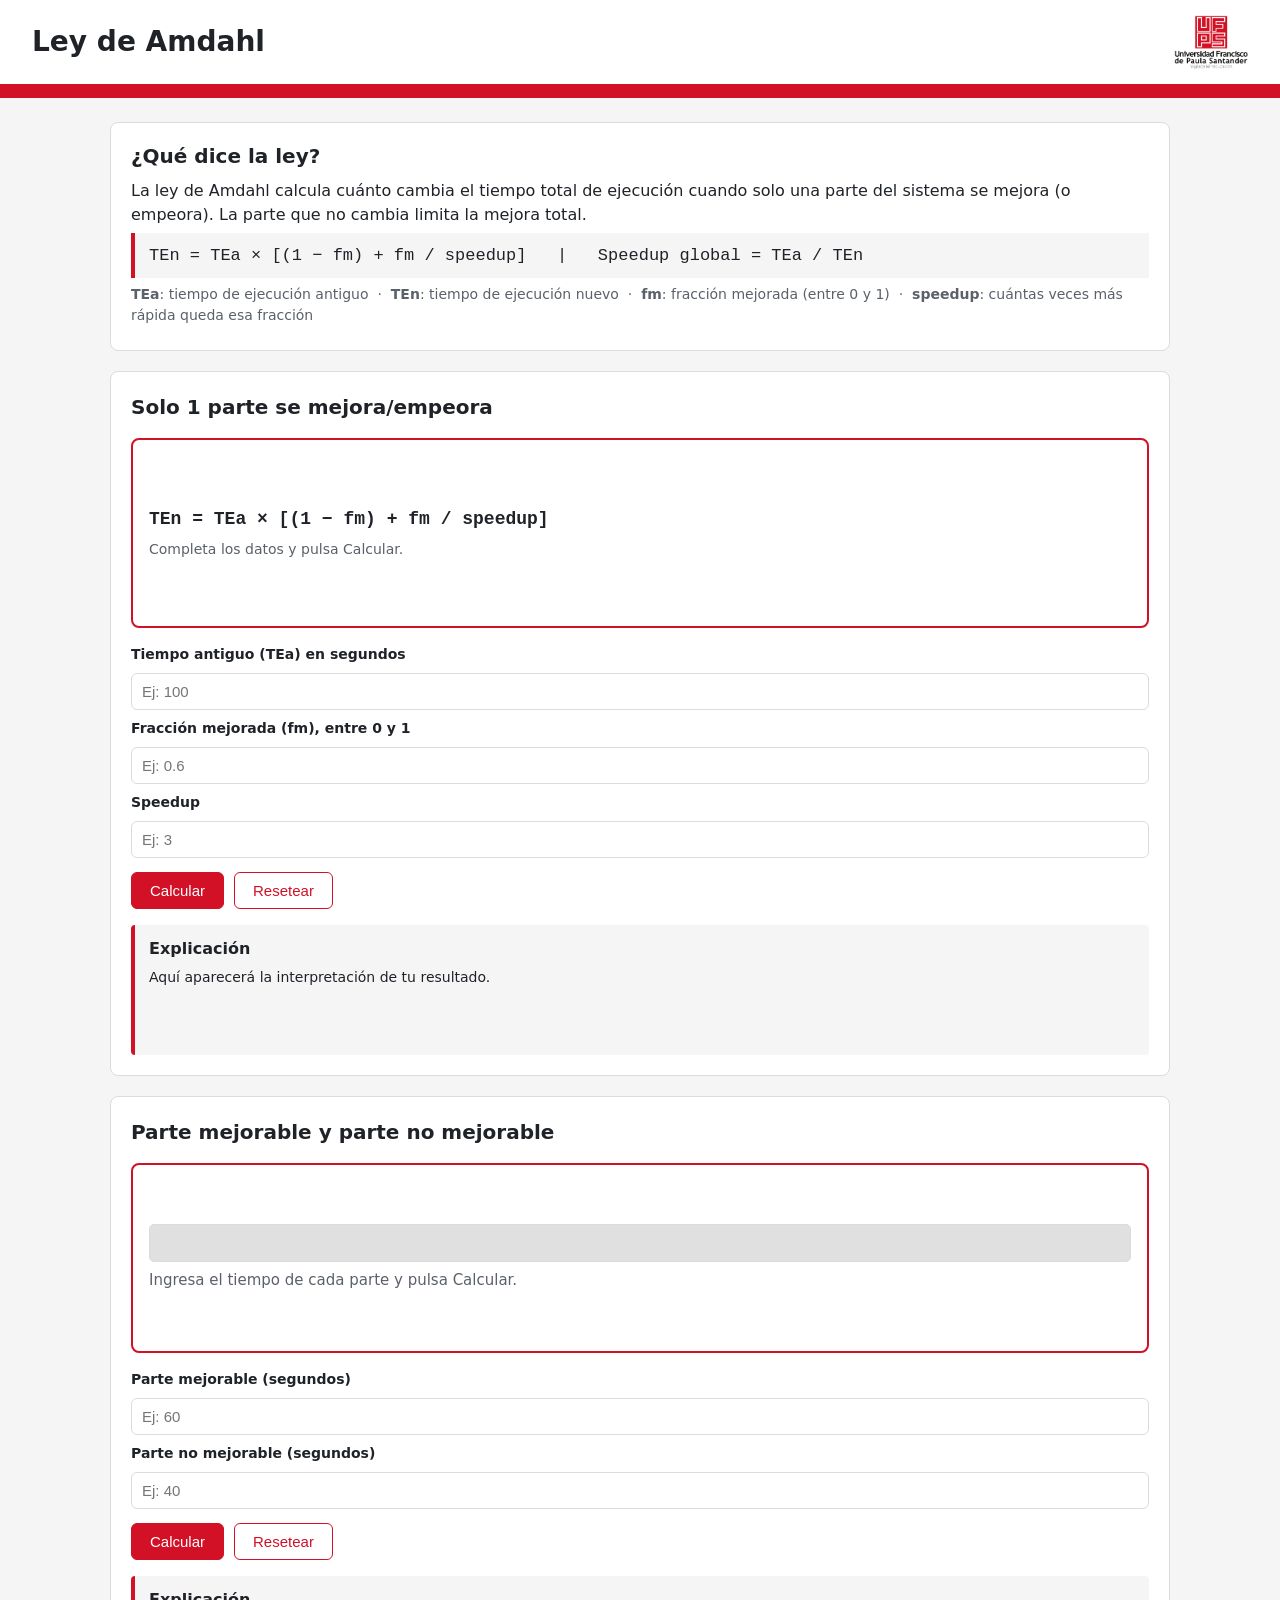
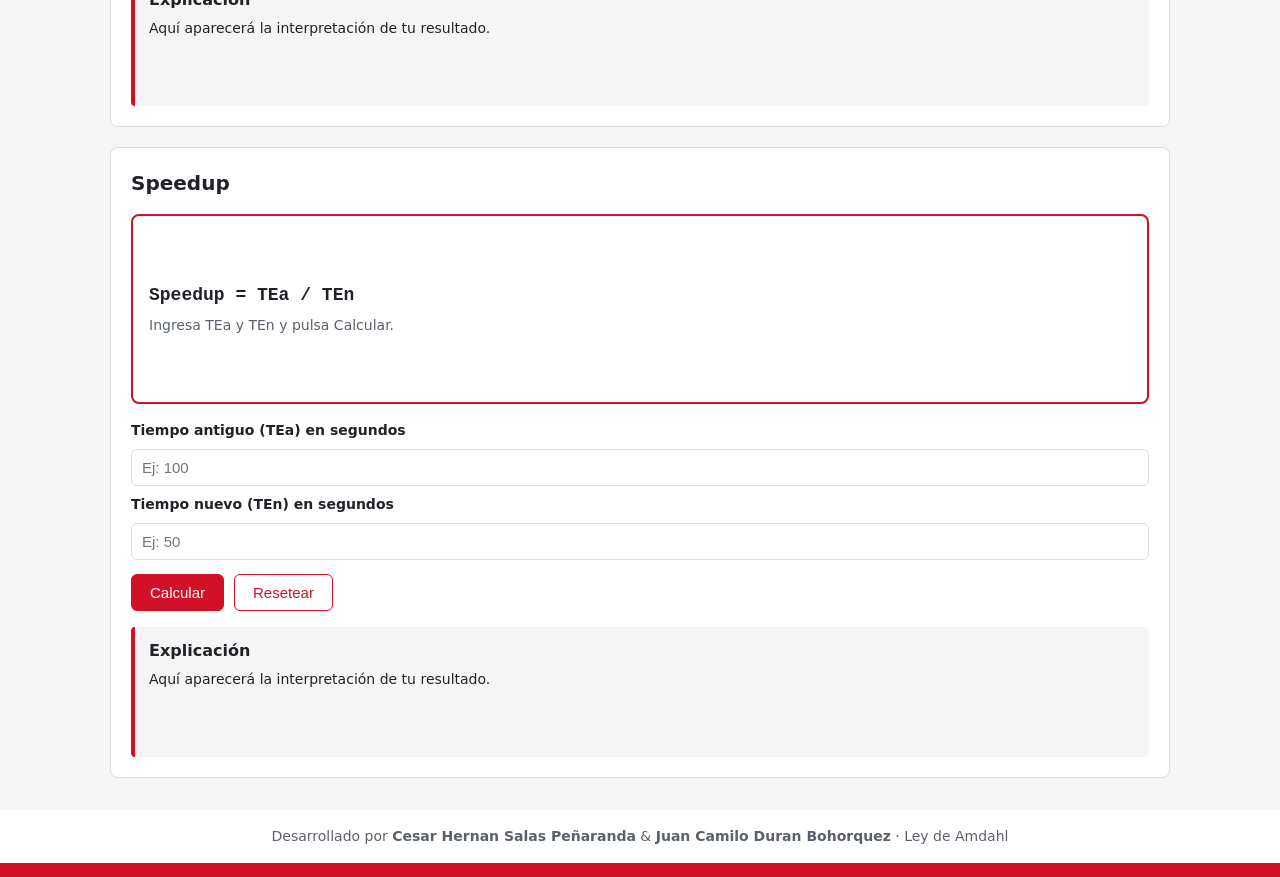
<file: index.html>
<!DOCTYPE html>
<html lang="es">
<head>
    <meta charset="UTF-8">
    <meta name="viewport" content="width=device-width, initial-scale=1.0">
    <title>Ley de Amdahl</title>
    <link rel="stylesheet" href="style.css">
</head>
<body>
    <header id="header-ley">
        <h1>Ley de Amdahl</h1>
        <!-- Logo: guarda tu imagen como "logo.png" en la misma carpeta que este archivo -->
        <img src="logo.png" alt="Logo" id="logo" onerror="this.style.display='none'">
    </header>

    <div class="franja"></div>

    <main>
        <section id="seccion-explicacion">
            <h2>¿Qué dice la ley?</h2>
            <p>
                La ley de Amdahl calcula cuánto cambia el tiempo total de ejecución cuando
                solo una parte del sistema se mejora (o empeora). La parte que no cambia
                limita la mejora total.
            </p>
            <p class="formula-general">
                TEn = TEa × [(1 − fm) + fm / speedup] &nbsp;&nbsp;|&nbsp;&nbsp; Speedup global = TEa / TEn
            </p>
            <p class="leyenda">
                <b>TEa</b>: tiempo de ejecución antiguo &nbsp;·&nbsp;
                <b>TEn</b>: tiempo de ejecución nuevo &nbsp;·&nbsp;
                <b>fm</b>: fracción mejorada (entre 0 y 1) &nbsp;·&nbsp;
                <b>speedup</b>: cuántas veces más rápida queda esa fracción
            </p>
        </section>

        <section id="seccion-partes">
            <!-- BLOQUE 1 -->
            <div id="seccion-unica-mejora" class="bloque">
                <h2>Solo 1 parte se mejora/empeora</h2>

                <div id="caja-1-mejora" class="caja-resultado">
                    <div class="formula">TEn = TEa × [(1 − fm) + fm / speedup]</div>
                    <div class="vacio">Completa los datos y pulsa Calcular.</div>
                </div>

                <form id="formulario-1-mejora" class="formulario">
                    <label for="input-ta-1-mejora">Tiempo antiguo (TEa) en segundos</label>
                    <input type="text" id="input-ta-1-mejora" inputmode="decimal" placeholder="Ej: 100">

                    <label for="input-fm-1-mejora">Fracción mejorada (fm), entre 0 y 1</label>
                    <input type="text" id="input-fm-1-mejora" inputmode="decimal" placeholder="Ej: 0.6">

                    <label for="input-speedup-1-mejora">Speedup</label>
                    <input type="text" id="input-speedup-1-mejora" inputmode="decimal" placeholder="Ej: 3">

                    <div class="botones">
                        <button type="submit" id="boton-enviar-1-mejora">Calcular</button>
                        <button type="reset" id="boton-reset-1-mejora" class="secundario">Resetear</button>
                    </div>
                </form>

                <div class="explicacion" id="explicacion-1-mejora">
                    <h3>Explicación</h3>
                    <p>Aquí aparecerá la interpretación de tu resultado.</p>
                </div>
            </div>

            <!-- BLOQUE 2 -->
            <div id="seccion-multiple-mejora" class="bloque">
                <h2>Parte mejorable y parte no mejorable</h2>

                <div id="caja-multiple-mejora" class="caja-resultado">
                    <div id="barra-total"></div>
                    <div id="texto-resultado" class="vacio">Ingresa el tiempo de cada parte y pulsa Calcular.</div>
                </div>

                <form id="formulario-multiple-mejora" class="formulario">
                    <label for="input-mejorable">Parte mejorable (segundos)</label>
                    <input type="text" id="input-mejorable" inputmode="decimal" placeholder="Ej: 60">

                    <label for="input-no-mejorable">Parte no mejorable (segundos)</label>
                    <input type="text" id="input-no-mejorable" inputmode="decimal" placeholder="Ej: 40">

                    <div class="botones">
                        <button type="submit" id="boton-enviar-multiple-mejora">Calcular</button>
                        <button type="reset" id="boton-reset-multiple-mejora" class="secundario">Resetear</button>
                    </div>
                </form>

                <div class="explicacion" id="explicacion-multiple-mejora">
                    <h3>Explicación</h3>
                    <p>Aquí aparecerá la interpretación de tu resultado.</p>
                </div>
            </div>

            <div id="seccion-speedup" class="bloque">
            <h2>Speedup</h2>

            <div id="caja-speedup" class="caja-resultado">
                <div class="formula">Speedup = TEa / TEn</div>
                <div class="vacio">Ingresa TEa y TEn y pulsa Calcular.</div>
            </div>

            <form id="formulario-speedup" class="formulario">
                <label for="input-ta-speedup">Tiempo antiguo (TEa) en segundos</label>
                <input type="text" id="input-ta-speedup" inputmode="decimal" placeholder="Ej: 100">

                <label for="input-ten-speedup">Tiempo nuevo (TEn) en segundos</label>
                <input type="text" id="input-ten-speedup" inputmode="decimal" placeholder="Ej: 50">

                <div class="botones">
                    <button type="submit" id="boton-enviar-speedup">Calcular</button>
                    <button type="reset" id="boton-reset-speedup" class="secundario">Resetear</button>
                </div>
            </form>

            <div class="explicacion" id="explicacion-speedup">
                <h3>Explicación</h3>
                <p>Aquí aparecerá la interpretación de tu resultado.</p>
            </div>
        </div>
        </section>
    </main>
    <footer id="footer-autor">
    Desarrollado por <b>Cesar Hernan Salas Peñaranda</b> & <b>Juan Camilo Duran Bohorquez</b> · Ley de Amdahl
    </footer>
    <div class="franja"></div>

    <script src="code.js"></script>
</body>
</html>
</file>
<file: style.css>
:root {
    --rojo: #D21126;
    --texto: #1f2328;
    --texto-suave: #5b616a;
    --borde: #d9dce0;
    --fondo: #f5f5f6;
    --mejorable: #2e7d32;
}

* {
    box-sizing: border-box;
}

body {
    margin: 0;
    font-family: "Segoe UI", system-ui, -apple-system, Arial, sans-serif;
    color: var(--texto);
    background: var(--fondo);
    line-height: 1.5;
}


#header-ley {
    display: flex;
    justify-content: space-between;
    align-items: center;
    padding: 14px 32px;
    background: #fff;
}

#header-ley h1 {
    margin: 0;
    font-size: 28px;
}

#logo {
    max-height: 56px;
    width: auto;
}

.franja {
    height: 14px;
    background-color: var(--rojo); 
}


main {
    max-width: 1100px;
    margin: 0 auto;
    padding: 24px 20px 32px;
}

#seccion-explicacion {
    background: #fff;
    border: 1px solid var(--borde);
    border-radius: 8px;
    padding: 18px 20px;
    margin-bottom: 20px;
}

#seccion-explicacion h2 {
    margin: 0 0 8px;
    font-size: 20px;
}

#seccion-explicacion p {
    margin: 6px 0;
}

.formula-general {
    font-family: Consolas, "Courier New", monospace;
    font-size: 17px;
    background: var(--fondo);
    padding: 10px 14px;
    border-left: 4px solid var(--rojo);
}

.leyenda {
    font-size: 14px;
    color: var(--texto-suave);
}


#seccion-partes {
    display: grid;
    gap: 20px;
    align-items: stretch;   
    grid-template-columns: repeat(1, 3fr);       
}

.bloque {
    display: flex;
    flex-direction: column;
    gap: 16px;
    background: #fff;
    border: 1px solid var(--borde);
    border-radius: 8px;
    padding: 20px;
}

.bloque h2 {
    margin: 0;
    font-size: 20px;
}


.caja-resultado {
    min-height: 190px;
    background: #fff;
    border: 2px solid var(--rojo);
    border-radius: 8px;
    padding: 14px 16px;
    display: flex;
    flex-direction: column;
    justify-content: center;
    gap: 6px;
    font-family: Consolas, "Courier New", monospace;
}

.caja-resultado .formula {
    font-size: 18px;
    font-weight: bold;
}

.caja-resultado .sustitucion {
    font-size: 15px;
    color: var(--texto-suave);
}

.caja-resultado .vacio {
    font-family: "Segoe UI", system-ui, Arial, sans-serif;
    font-size: 14px;
    color: var(--texto-suave);
}

.caja-resultado .error {
    font-family: "Segoe UI", system-ui, Arial, sans-serif;
    font-size: 15px;
    color: var(--rojo);
    font-weight: bold;
}

.resultado-final {
    margin-top: 8px;
    padding: 10px 14px;
    background: var(--rojo);
    color: #fff;
    border-radius: 6px;
    display: flex;
    justify-content: space-between;
    align-items: baseline;
    gap: 10px;
    font-family: "Segoe UI", system-ui, Arial, sans-serif;
}

.resultado-final span {
    font-size: 14px;
}

.resultado-final strong {
    font-size: 26px;
}


#barra-total {
    width: 100%;
    height: 38px;
    display: flex;
    border-radius: 5px;
    overflow: hidden;
    border: 1px solid var(--borde);
    background: #e0e0e0;
}

#barra-total div {
    display: flex;
    align-items: center;
    justify-content: center;
    color: #fff;
    font-family: "Segoe UI", system-ui, Arial, sans-serif;
    font-size: 13px;
    white-space: nowrap;
    overflow: hidden;
}

.seg-mejorable { background: var(--mejorable); }
.seg-no-mejorable { background: var(--rojo); }

#texto-resultado {
    font-size: 15px;
    line-height: 1.6;
}
.formulario {
    display: flex;
    flex-direction: column;
    gap: 8px;
}

.formulario label {
    font-size: 14px;
    font-weight: 600;
}

.formulario input {
    padding: 9px 10px;
    border: 1px solid var(--borde);
    border-radius: 6px;
    font-size: 15px;
}

.formulario input:focus {
    outline: 2px solid var(--rojo);
    outline-offset: 1px;
}

.botones {
    display: flex;
    gap: 10px;
    margin-top: 6px;
}

button {
    padding: 9px 18px;
    border: 1px solid var(--rojo);
    border-radius: 6px;
    background: var(--rojo);
    color: #fff;
    font-size: 15px;
    cursor: pointer;
}

button.secundario {
    background: #fff;
    color: var(--rojo);
}

button:hover {
    filter: brightness(0.92);
}


.explicacion {
    margin-top: auto;               /* se pega al fondo: ambos bloques quedan alineados */
    min-height: 130px;
    background: var(--fondo);
    border-left: 4px solid var(--rojo);
    border-radius: 4px;
    padding: 12px 14px;
}

.explicacion h3 {
    margin: 0 0 6px;
    font-size: 16px;
}

.explicacion p {
    margin: 4px 0;
    font-size: 14px;
}

@media (max-width: 800px) {
    #seccion-partes {
        grid-template-columns: 1fr;
    }
    #header-ley {
        padding: 12px 16px;
    }
}

#footer-autor {
    text-align: center;
    padding: 16px 20px;
    background: #fff;
    color: var(--texto-suave);
    font-size: 14px;
}
</file>
